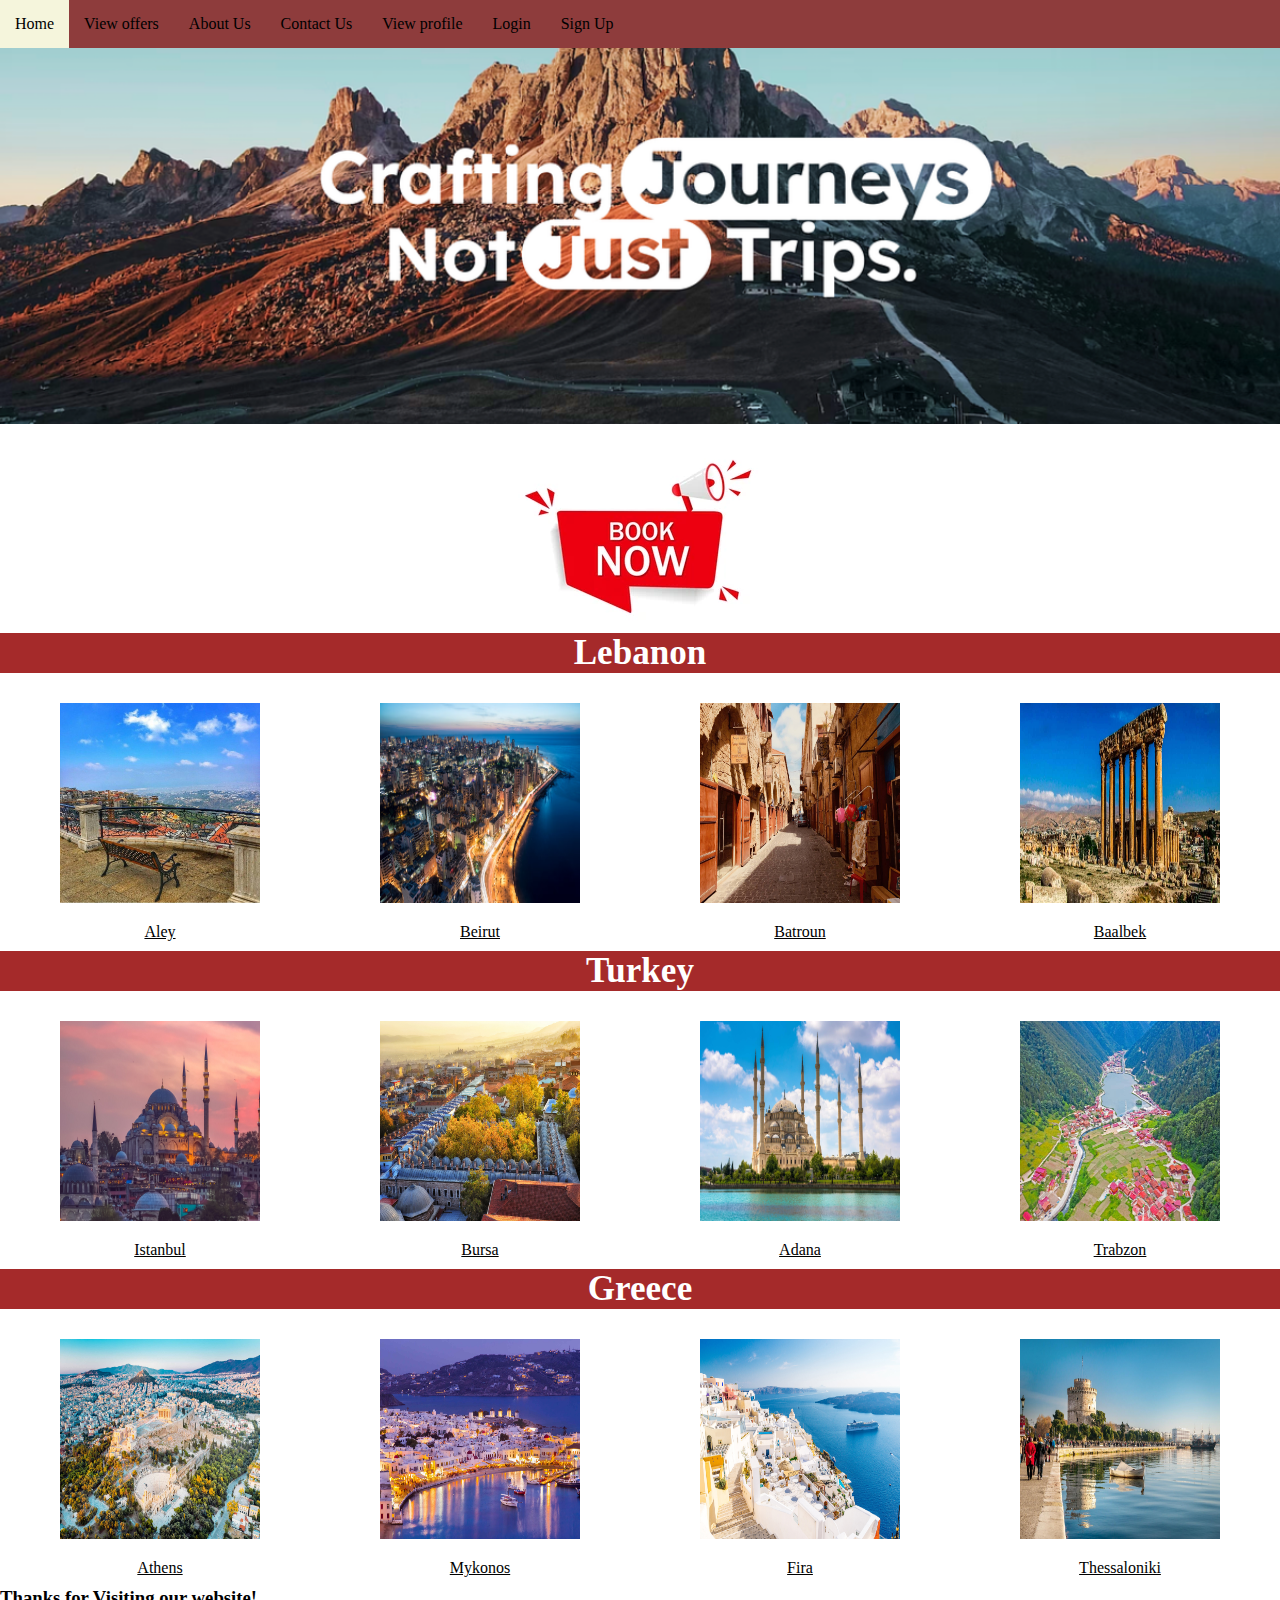
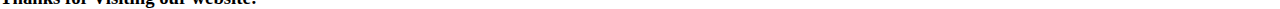
<file: index.html>
<!DOCTYPE html>
<html lang="en">
<head>
    <meta charset="UTF-8">
    <meta name="viewport" content="width=device-width, initial-scale=1.0">
    <link rel="stylesheet" href="https://cdnjs.cloudflare.com/ajax/libs/font-awesome/6.5.1/css/all.min.css" />
    <link rel="stylesheet" href="./styles/main.css" />

    <title>Treat Yourself</title>
</head>
<body>
    <nav class="active">
        <ul>
            <li>
                <a href="./index.html">Home </a>
            </li>
            <li>
                <a>View offers</a>
            </li>
            <li>
                <a>About Us</a>
            </li>
            <li>
                <a>Contact Us</a>
            </li>
            <li>
                <a href="./pages/profile.html">View profile</a>
            </li>
            <li>
                <a>Login</a>
            </li>
            <li>
                <a>Sign Up</a>
            </li>
        </ul>
    </nav>
<section class="hero">
    <div>
        <img class="hero-pics" src="./images/hero1.PNG" alt="Hero's Image">
    </div>
    <div class="cta">
        <img  src="./images/booknow.jpg" alt="Hero's Image">

    </div>
</section>
<section>
    <div class="country-line">
        <h3>Lebanon</h3>
    </div>
    <div class="countries">
        <figure>
            <a href="./pages/single-destination.html">
            <img class="cities"  src="./images/aley.jpg" alt="Aley's Image">
            <figcaption>Aley</figcaption>
        </a>
        </figure>
        <figure>
            <a href="./pages/single-destination.html">
                <img class="cities"  src="./images/beirut.avif" alt="Beirut's Image">
                <figcaption>Beirut</figcaption>
            </a>
        </figure>

        <figure>
            <a href="./pages/single-destination.html">
                <img class="cities"  src="./images/batroun.jpeg" alt="Batrouns's Image">
                <figcaption>Batroun</figcaption>
            </a>
        </figure>

        <figure>            
            <a href="./pages/single-destination.html">
                <img class="cities"  src="./images/Baalbek-stones.webp" alt="Baalbek stones">
                <figcaption>Baalbek</figcaption>
            </a>
        </div>
    
    
    </div>
    
</section>

<section>
    <div class="country-line">
        <h3>Turkey</h3>
    </div>
    <div class="countries">
        <figure>
            <a href="./pages/single-destination.html">
                <img class="cities"  src="./images/istanbul.jpg" alt="Istanbul's Image">
                <figcaption>Istanbul</figcaption>
            </a>
        </figure>
        <figure>
            <a href="./pages/single-destination.html">
                <img class="cities"  src="./images/bursa.jpg" alt="Bursa's Image">
                <figcaption>Bursa</figcaption>
            </a>
        </figure>
        <figure>
            <a href="./pages/single-destination.html">

                <img class="cities"  src="./images/adana.jpg" alt="Adana's Image">
                <figcaption>Adana</figcaption>
            </a>
        </figure>
        <figure>
            <a href="./pages/single-destination.html">
                <img class="cities"  src="./images/trabzonn.jpg" alt="Trabzon's Image">
                <figcaption>Trabzon</figcaption>
            </a>
        </figcure>
    
    
    </div>
    
</section>

<section>
    <div class="country-line">
        <h3>Greece</h3>
    </div>
    <div class="countries">
        <figure >
            <a href="./pages/single-destination.html">
                <img class="cities"  src="./images/athens.jpg" alt="Athen's Image">
                <figcaption>Athens</figcaption>
            </a>
        </figure>
        <figure >
            <a href="./pages/single-destination.html">
                <img class="cities"  src="./images/mykonos_1.jpg" alt="Mykonos's Image">
                <figcaption>Mykonos</figcaption>
            </a>
        </figure>
        <figure >
            <a href="./pages/single-destination.html">
                <img class="cities"  src="./images/fira.jpg" alt="fira's Image">
                <figcaption>Fira</figcaption>
            </a>
        </figure>
        <figure >
            <a href="./pages/single-destination.html">
                <img class="cities"  src="./images/Thessaloniki-Kaningos-Tours.jpg" alt="thessaloniki's Image">
                <figcaption>Thessaloniki</figcaption>
            </a>
        </figure>
    
    
    </div>
    
</section>
</body>

<footer>
    <h3> Thanks for Visiting our website!</h3>
</footer>
</html>
</file>
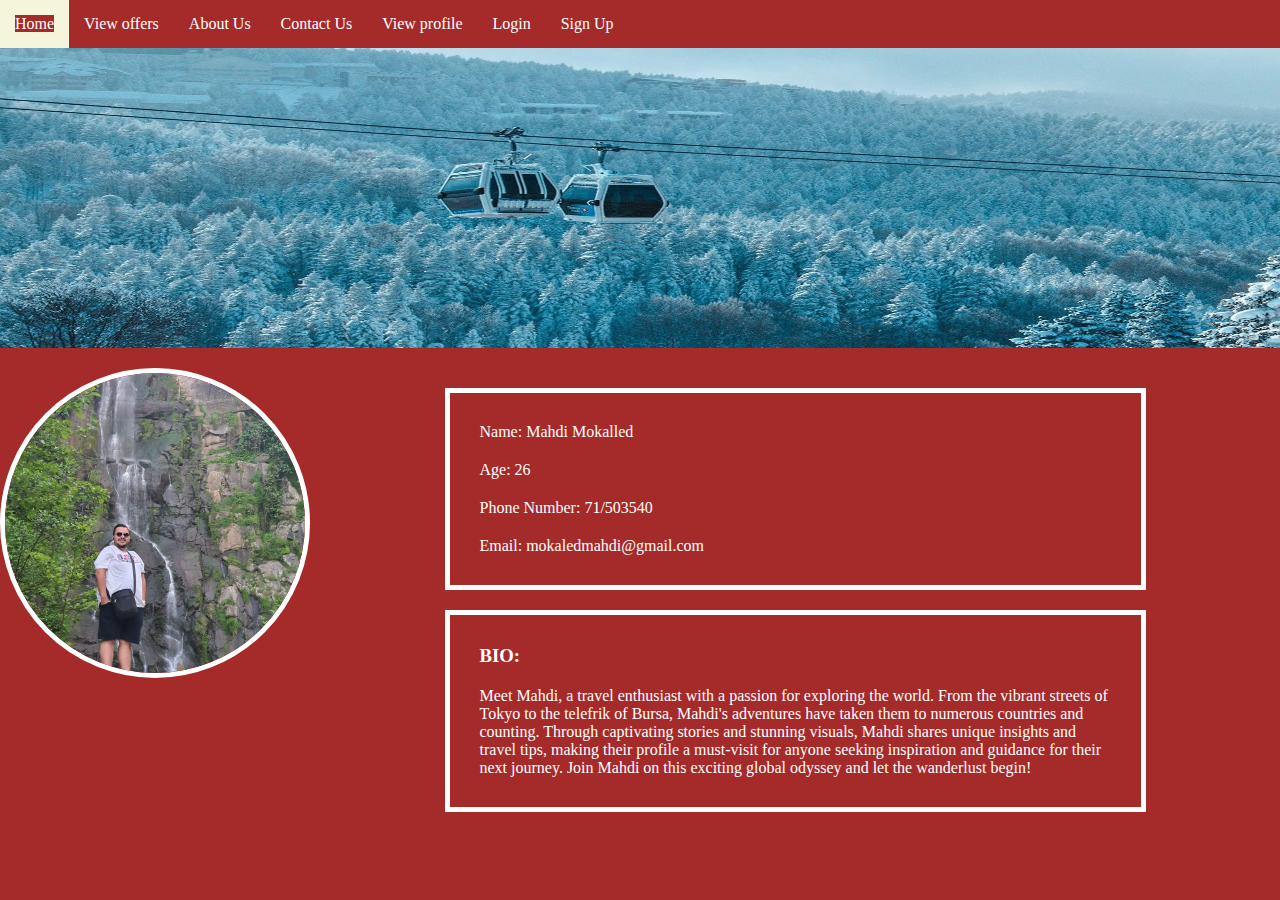
<file: pages/profile.html>
<!DOCTYPE html>
<html lang="en">
<head>
    <meta charset="UTF-8">
    <meta name="viewport" content="width=device-width, initial-scale=1.0">
    <link rel="stylesheet" href="https://cdnjs.cloudflare.com/ajax/libs/font-awesome/6.5.1/css/all.min.css" />
    <link rel="stylesheet" href="../styles/profile.css" />
    <title>Your Profile</title>
</head>
<body>

    <nav class="active">
        <ul>
            <li>
                <a href="index.html">Home </a>
            </li>
            <li>
                <a>View offers</a>
            </li>
            <li>
                <a>About Us</a>
            </li>
            <li>
                <a>Contact Us</a>
            </li>
            <li>
                <a href="./pages/profile.html">View profile</a>
            </li>
            <li>
                <a>Login</a>
            </li>
            <li>
                <a>Sign Up</a>
            </li>
        </ul>
    </nav>
    <section class="cover">
        <img class= "cover-image" src="../images/cover.jpg">
    </section>
    <section class="parent-profile">
        <div>
            <img src="/images/profile.jpg">
        </div>
        <div class="info-parent">
            <div class="profile-info">
                <p>Name: Mahdi Mokalled</p>
                <p>Age: 26</p>
                <p>Phone Number: 71/503540</p>
                <p>Email: mokaledmahdi@gmail.com</p>
            </div>
            <div class="profile-info">
                <h3>BIO:</h3>
                <p>
                    Meet Mahdi, a travel enthusiast with a passion for exploring the world. From the vibrant streets of Tokyo to the telefrik of Bursa, Mahdi's adventures have taken them to numerous countries and counting. Through captivating stories and stunning visuals, Mahdi shares unique insights and travel tips, making their profile a must-visit for anyone seeking inspiration and guidance for their next journey. Join Mahdi on this exciting global odyssey and let the wanderlust begin!</p>
            </div>
        </div>



    </section>
</body>
</html>
</file>
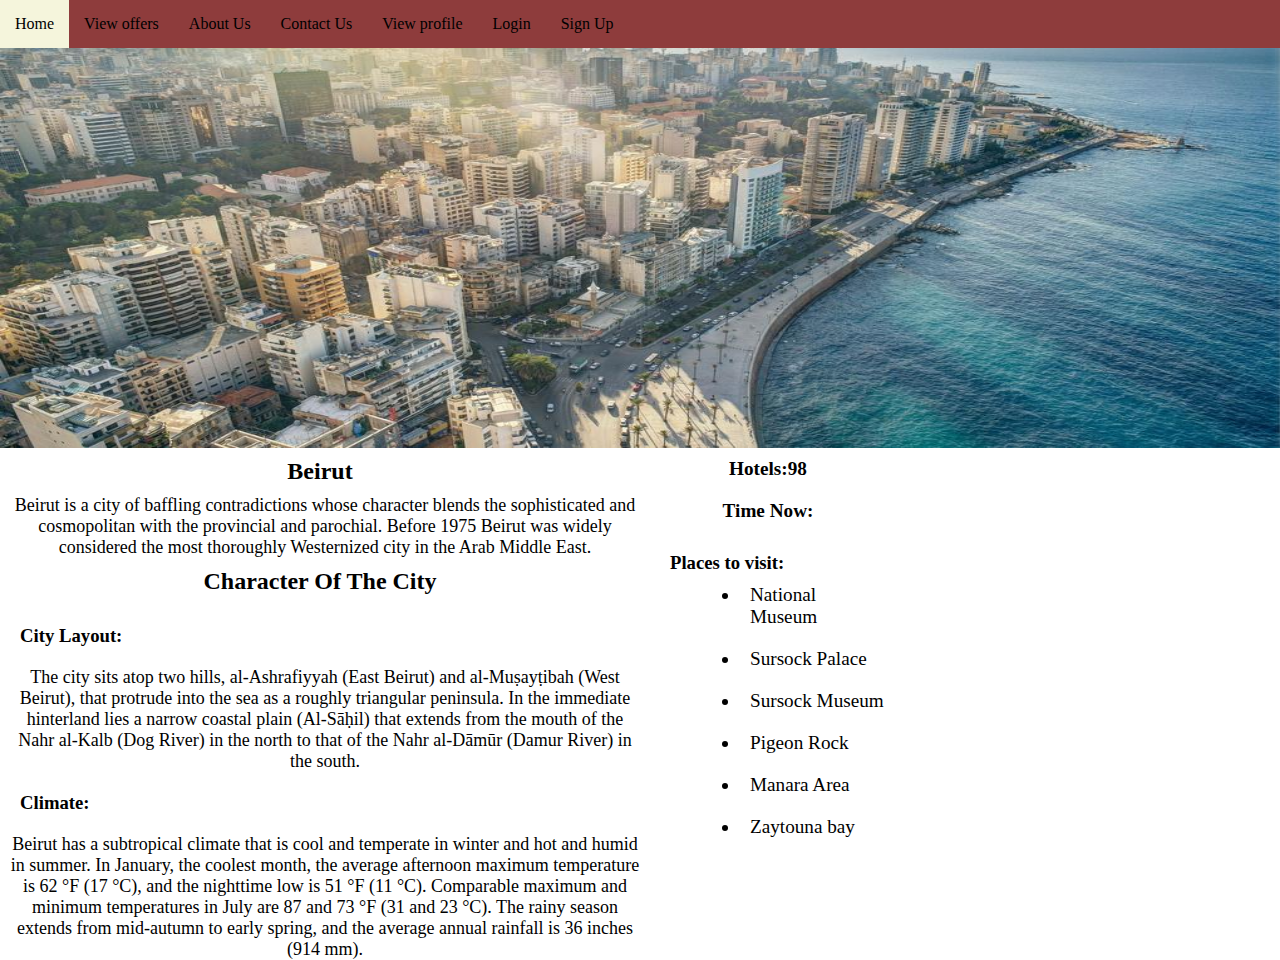
<file: pages/single-destination.html>
<!DOCTYPE html>
<html lang="en">
<head>
    <meta charset="UTF-8">
    <meta name="viewport" content="width=device-width, initial-scale=1.0">
    <link rel="stylesheet" href="https://cdnjs.cloudflare.com/ajax/libs/font-awesome/6.5.1/css/all.min.css" />
    <link rel="stylesheet" href="../styles/single-destination.css" />
    <title>Destination</title>
</head>
<body>
    <nav class="active">
        <ul>
            <li>
                <a href="../index.html">Home </a>
            </li>
            <li>
                <a>View offers</a>
            </li>
            <li>
                <a>About Us</a>
            </li>
            <li>
                <a>Contact Us</a>
            </li>
            <li>
                <a href="./pages/profile.html">View profile</a>
            </li>
            <li>
                <a>Login</a>
            </li>
            <li>
                <a>Sign Up</a>
            </li>
        </ul>
    </nav>
    
<section>
    <img class="banner" src="../images/beirut main.jpg">
</section>
<section class="intro">
    <div class="sub-intro">
        <h2>Beirut</h2>
        <p>Beirut is a city of baffling contradictions whose character blends the sophisticated and cosmopolitan with the provincial and parochial. Before 1975 Beirut was widely considered the most thoroughly Westernized city in the Arab Middle East.</p>
        <h2>Character Of The City</h2>
        <h3>City Layout:</h3>
        <p>The city sits atop two hills, al-Ashrafiyyah (East Beirut) and al-Muṣayṭibah (West Beirut), that protrude into the sea as a roughly triangular peninsula. In the immediate hinterland lies a narrow coastal plain (Al-Sāḥil) that extends from the mouth of the Nahr al-Kalb (Dog River) in the north to that of the Nahr al-Dāmūr (Damur River) in the south.</p>
        <h3>Climate:</h3>
        <p>Beirut has a subtropical climate that is cool and temperate in winter and hot and humid in summer. In January, the coolest month, the average afternoon maximum temperature is 62 °F (17 °C), and the nighttime low is 51 °F (11 °C). Comparable maximum and minimum temperatures in July are 87 and 73 °F (31 and 23 °C). The rainy season extends from mid-autumn to early spring, and the average annual rainfall is 36 inches (914 mm).</p>
    </div>
    <div class="sub-intro-2">
        <p>Hotels:98</p>
        <p>Time Now:</p>
        <script>
            function updateTime() {
              var currentTime = new Date();
              var hours = currentTime.getHours();
              var minutes = currentTime.getMinutes();
              var seconds = currentTime.getSeconds();
        
              document.getElementById('time').innerHTML = hours + ":" + minutes + ":" + seconds;
            }
        
            setInterval(updateTime, 1000); // Update every 1000 milliseconds (1 second)
          </script>
          <p id="time"></p>
          <h3>Places to visit:</h3>
          <ul>
            <li>National Museum</li>
            <li>Sursock Palace</li>
            <li>Sursock Museum</li>
            <li>Pigeon Rock</li>
            <li>Manara Area</li>
            <li>Zaytouna bay</li>


          </ul>
    </div>
<div class="last">

</div>

</section>


</body>
</html>
</file>
<file: styles/main.css>
*{
    padding: 0;
    margin: 0;

}

nav{
    display: block;
    background-color: rgb(142, 60, 60);

}

nav ul{
    display: flex;
    list-style-type: none;

}
nav ul li{
padding: 15px;
}
nav ul li a{
    text-decoration: none;

}
.hero{
    
    width: 100%;
}
.hero-pics{
    width: 100%;

}
.cta{
    display: flex;
    justify-content: center;
}
nav ul li:hover{
    background-color: beige;
}

.countries{
    display: flex;
    justify-content: space-around;
}
.cities{
    padding: 20px;
    display: block;
    width: 200px;
    height: 200px;
}
.country-line{
    width: 100%;
    background-color: brown;
    display: flex;
    color: white;
    justify-content: center;
    font-size: 30px;
}
a{
    color: black;
}
figure{
    text-align: center;
    text-decoration: none;
    padding: 10px;
}
</file>
<file: styles/profile.css>
*{
    padding: 0;
    margin: 0;
background-color: brown;
}


nav{
    display: block;
    background-color: rgb(142, 60, 60);

}

nav ul{
    display: flex;
    list-style-type: none;

}
nav ul li{
padding: 15px;
}
nav ul li a{
    text-decoration: none;

}

nav ul li:hover{
    background-color: beige;
}
a{
    color: white;
}
.cover-image{
    display: block;
    width: 100%;
    height: 300px;
}
.parent-profile{
    display: flex;
    justify-content: space-evenly ;
}
.parent-profile img{
    width: 300px;
    height: 300px;
    border: solid white 5px ;
    border-radius: 50%;
    margin-top: 20px;
}
.profile-info{
    display: flex;
    flex-direction: column;
    padding: 20px;
    border: white solid 5px;
    margin-top: 20px;
    width: 70%;
}
.profile-info p{
    padding: 10px;
    color: white    ;
}
.info-parent{
    display: flex;
    flex-direction: column;
    align-items: center;
    justify-content: center;
    padding: 20px;
}
.profile-info h3{
    padding: 10px;
    color: white    ;
}
</file>
<file: styles/single-destination.css>
*{
    padding: 0;
    margin: 0;

}

nav{
    display: block;
    background-color: rgb(142, 60, 60);

}

nav ul{
    display: flex;
    list-style-type: none;

}
nav ul li{
padding: 15px;
}
nav ul li a{
    text-decoration: none;

}
a{
    color: black;
}

.banner{
    display: block;
    width: 100%;
    height: 400px;
}
.sub-intro{
    width: 50%;


}
nav ul li:hover{
    background-color: beige;
}
.sub-intro p{
    text-align: center;
    text-wrap: pretty ;
    font-size: large;
    margin-left: 10px;
}
.sub-intro h2{
    padding: 10px;
    text-align: center;
}
.sub-intro h3{
    padding: 20px;
}
.intro{
    display: flex;
}
.sub-intro-2{
width: 20%;
border: solid black 50 px;

}
.sub-intro-2 p{
    padding: 10px;
    text-align: center;
    font-size: larger;
    font-weight: bold;
}
.sub-intro-2 ul li{
    font-size: larger;
    padding: 10px;
justify-content: center;
}
.sub-intro-2 h3{
    margin-left: 30px;

}
.sub-intro-2 ul{
    display: flex;
    flex-direction: column;
    align-items: start;
    margin-left: 100px;
    justify-content: center;
}
.last{
    width: 29%;
}
</file>
